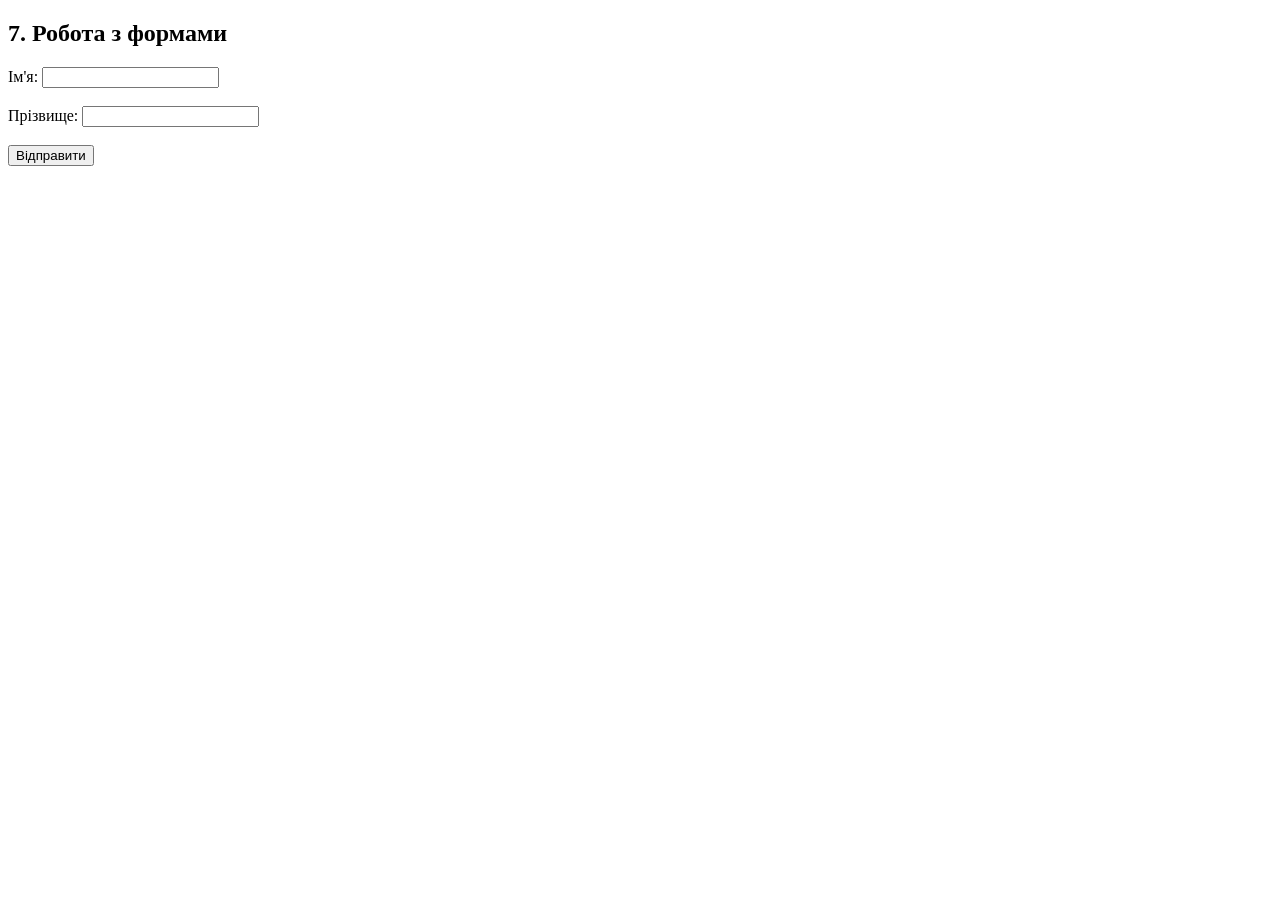
<file: public/lab1/index.html>
<!DOCTYPE html>
<html lang="uk">
<head>
    <meta charset="UTF-8">
    <title>Форма студента</title>
</head>
<body>

    <h2>7. Робота з формами</h2>

    <form action="process.php" method="post">

        <label for="name">Ім'я:</label>
        <input type="text" id="name" name="name">

        <br><br>

        <label for="surname">Прізвище:</label>
        <input type="text" id="surname" name="surname">

        <br><br>

        <button type="submit">Відправити</button>

    </form>

</body>
</html>
</file>
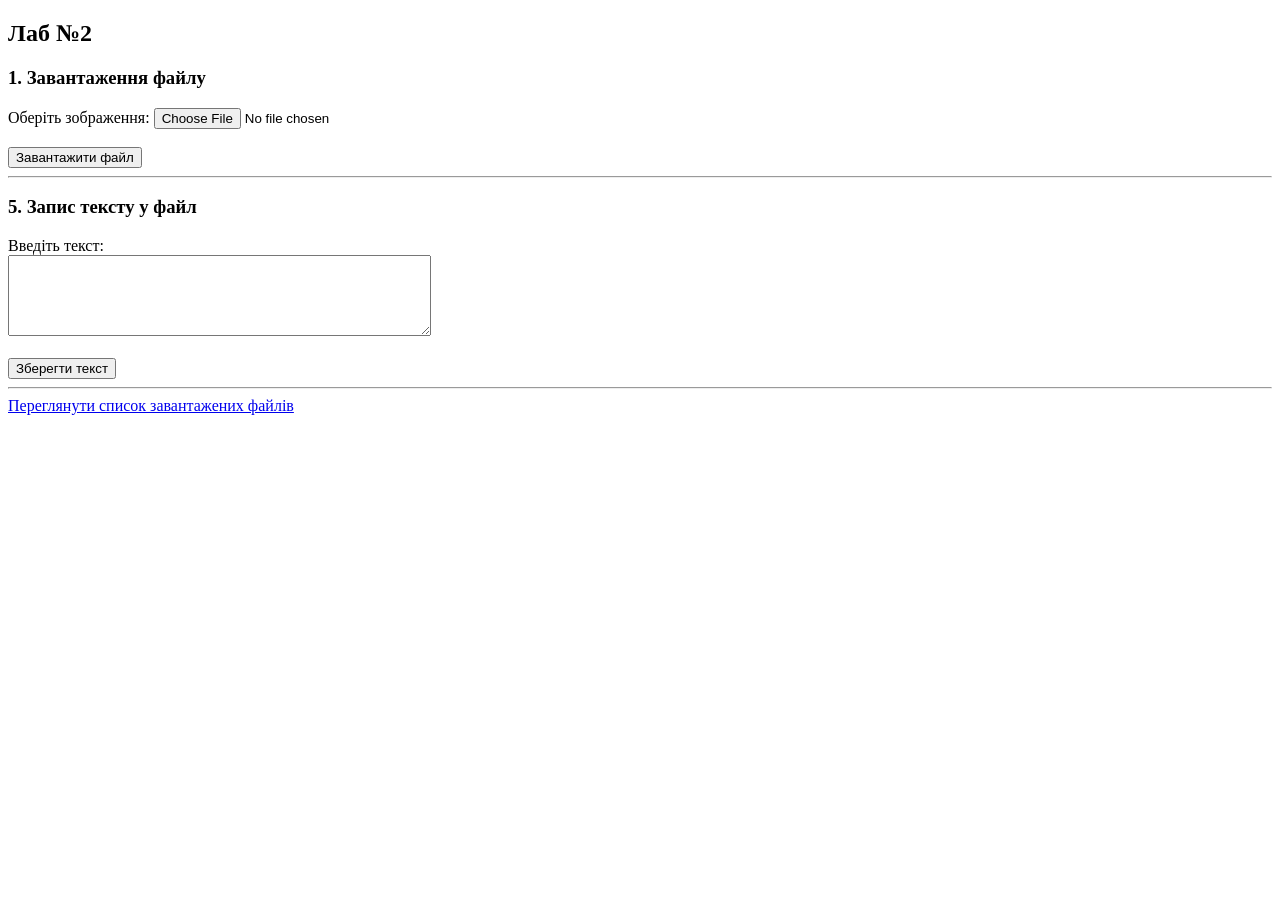
<file: public/lab2/index.html>
<!DOCTYPE html>
<html lang="uk">
<head>
    <meta charset="UTF-8">
    <title>Робота з файлами</title>
</head>
<body>

    <h2>Лаб №2</h2>

    <h3>1. Завантаження файлу</h3>

    <form action="process.php" method="post" enctype="multipart/form-data">

        <label for="file">Оберіть зображення:</label>
        <input type="file" id="file" name="file" accept=".png,.jpg,.jpeg">

        <br><br>

        <input type="submit" value="Завантажити файл">

    </form>

    <hr>

    <h3>5. Запис тексту у файл</h3>

    <form action="text.php" method="post">

        <label for="text">Введіть текст:</label>
        <br>
        <textarea id="text" name="text" rows="5" cols="50"></textarea>

        <br><br>

        <input type="submit" value="Зберегти текст">

    </form>

    <hr>

    <a href="list.php">Переглянути список завантажених файлів</a>

</body>
</html>
</file>
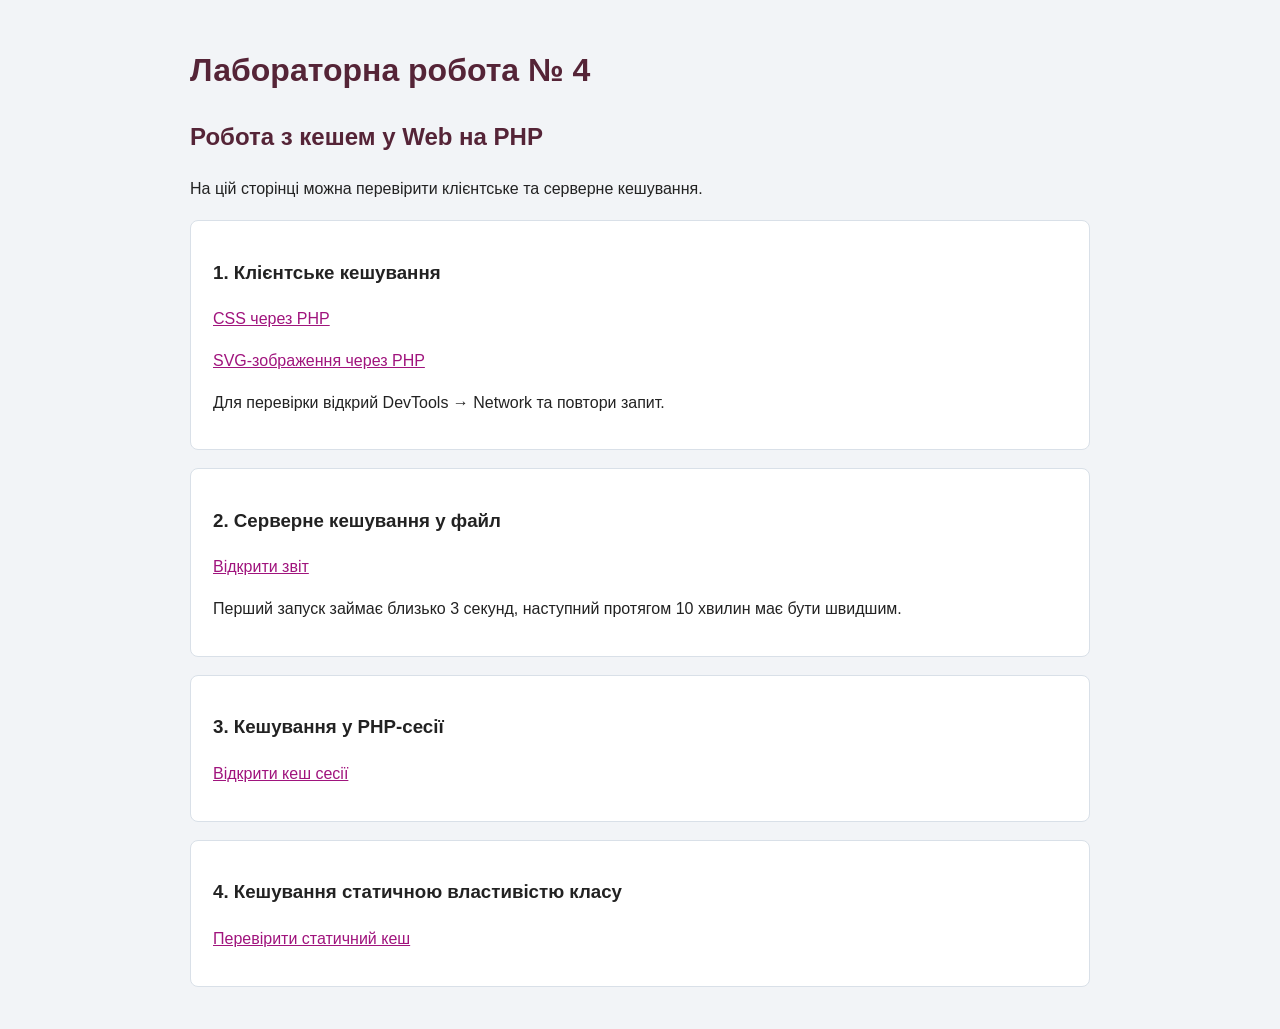
<file: public/lab4/index.html>
<!DOCTYPE html>
<html lang="uk">
<head>
    <meta charset="UTF-8">
    <meta name="viewport" content="width=device-width, initial-scale=1.0">
    <link rel="stylesheet" href="style.css">
</head>
<body>
<main class="container">
    <h1>Лабораторна робота № 4</h1>
    <h2>Робота з кешем у Web на PHP</h2>

    <p>На цій сторінці можна перевірити клієнтське та серверне кешування.</p>

    <section class="panel">
        <h3>1. Клієнтське кешування</h3>
        <p><a href="cache-css.php">CSS через PHP</a></p>
        <p><a href="cache-image.php">SVG-зображення через PHP</a></p>
        <p>Для перевірки відкрий DevTools → Network та повтори запит.</p>
    </section>

    <section class="panel">
        <h3>2. Серверне кешування у файл</h3>
        <p><a href="generate-report.php">Відкрити звіт</a></p>
        <p>Перший запуск займає близько 3 секунд, наступний протягом 10 хвилин має бути швидшим.</p>
    </section>

    <section class="panel">
        <h3>3. Кешування у PHP-сесії</h3>
        <p><a href="session-cache.php">Відкрити кеш сесії</a></p>
    </section>

    <section class="panel">
        <h3>4. Кешування статичною властивістю класу</h3>
        <p><a href="static-cache.php">Перевірити статичний кеш</a></p>
    </section>
</main>
</body>
</html>
</file>
<file: public/lab4/style.css>
body {
    margin: 0;
    padding: 24px;
    font-family: Arial, sans-serif;
    line-height: 1.6;
    background: #f2f4f7;
    color: #222;
}

.container {
    max-width: 900px;
    margin: 0 auto;
}

h1, h2 {
    color: #552437;
}

.panel {
    margin: 18px 0;
    padding: 18px 22px;
    background: white;
    border-radius: 8px;
    border: 1px solid #d9e0e8;
}

a {
    color: rgb(160, 20, 125);
}

a:hover {
    color: rgb(111, 11, 68);
}
</file>
